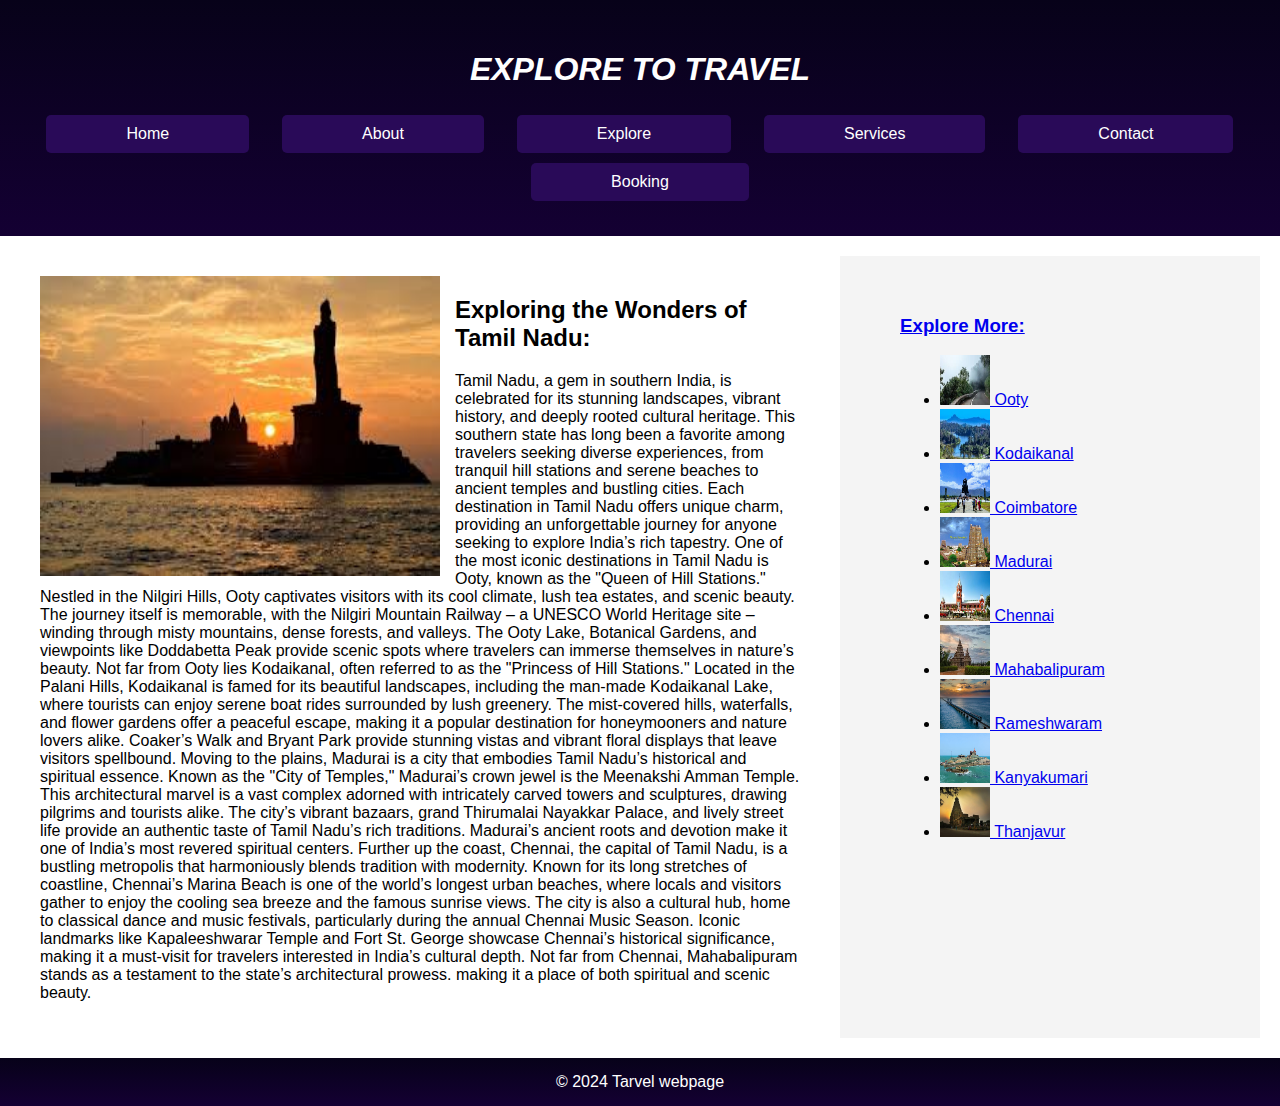
<file: index.html>
<!DOCTYPE html>
<html lang="en">
<head>
    <meta charset="UTF-8">
    <meta name="viewport" content="width=device-width, initial-scale=1.0">
    <title>My Webpage</title>
    <link rel="stylesheet" href="main.CSS">
</head>
<body>
    <header>
        <h1> <B><I>EXPLORE TO TRAVEL</I></B></h1>
        <nav>
            <input type="checkbox" id="menu-toggle" class="menu-toggle">
            <label for="menu-toggle" class="menu-icon">☰</label>
            <ul>
                <li><a href="#home">Home</a></li>
                <li><a href="about.html">About</a></li>
                <li><a href="explore.html">Explore</a></li>
                <li><a href="Services.html">Services</a></li>
                <li><a href="contact.html">Contact</a></li>
                <li><a href="#Booking">Booking</a></li>
                
            </ul>
        </nav>
        
    </header>

    <div class="container">
        <main>
            <a href="Audio\The Life of Ram(KoshalWorld.Com).mp3">
                <img src="image\entrance img.jpg" alt="Image" class="floated-image" width="400" height="300">
            </a>
            
            <h2>Exploring the Wonders of Tamil Nadu: </h2>
            <p>
                Tamil Nadu, a gem in southern India, is celebrated for its stunning landscapes, vibrant history, and deeply rooted cultural heritage. This southern state has long been a favorite among travelers seeking diverse experiences, from tranquil hill stations and serene beaches to ancient temples and bustling cities. Each destination in Tamil Nadu offers unique charm, providing an unforgettable journey for anyone seeking to explore India’s rich tapestry.
One of the most iconic destinations in Tamil Nadu is Ooty, known as the "Queen of Hill Stations." Nestled in the Nilgiri Hills, Ooty captivates visitors with its cool climate, lush tea estates, and scenic beauty. The journey itself is memorable, with the Nilgiri Mountain Railway – a UNESCO World Heritage site – winding through misty mountains, dense forests, and valleys. The Ooty Lake, Botanical Gardens, and viewpoints like Doddabetta Peak provide scenic spots where travelers can immerse themselves in nature’s beauty.
Not far from Ooty lies Kodaikanal, often referred to as the "Princess of Hill Stations." Located in the Palani Hills, Kodaikanal is famed for its beautiful landscapes, including the man-made Kodaikanal Lake, where tourists can enjoy serene boat rides surrounded by lush greenery. The mist-covered hills, waterfalls, and flower gardens offer a peaceful escape, making it a popular destination for honeymooners and nature lovers alike. Coaker’s Walk and Bryant Park provide stunning vistas and vibrant floral displays that leave visitors spellbound.
Moving to the plains, Madurai is a city that embodies Tamil Nadu’s historical and spiritual essence. Known as the "City of Temples," Madurai’s crown jewel is the Meenakshi Amman Temple. This architectural marvel is a vast complex adorned with intricately carved towers and sculptures, drawing pilgrims and tourists alike. The city’s vibrant bazaars, grand Thirumalai Nayakkar Palace, and lively street life provide an authentic taste of Tamil Nadu’s rich traditions. Madurai’s ancient roots and devotion make it one of India’s most revered spiritual centers.
Further up the coast, Chennai, the capital of Tamil Nadu, is a bustling metropolis that harmoniously blends tradition with modernity. Known for its long stretches of coastline, Chennai’s Marina Beach is one of the world’s longest urban beaches, where locals and visitors gather to enjoy the cooling sea breeze and the famous sunrise views. The city is also a cultural hub, home to classical dance and music festivals, particularly during the annual Chennai Music Season. Iconic landmarks like Kapaleeshwarar Temple and Fort St. George showcase Chennai’s historical significance, making it a must-visit for travelers interested in India’s cultural depth.
Not far from Chennai, Mahabalipuram stands as a testament to the state’s architectural prowess. making it a place of both spiritual and scenic beauty.
    
                </p>
            
        </main>
        
        <aside>
            <aside class="bg-light p-4">
                <a href="PDF\EXPLORE TO TRAVEL.pdf">
                    <h3>Explore More:</h3>
                </a>
                
                <ul class="list-unstyled">
                    <li class="mb-3">
                        <a href="https://youtu.be/2zbkKL556YY?si=R1HC0_2i5y9TmB7K" class="d-flex align-items-center">
                            <img src="image\ooty.jpg" alt="Ooty" class="sidebar-image me-2" style="width: 50px; height: 50px;">
                            Ooty
                        </a>
                    </li>
                    <li class="mb-3">
                        <a href="https://youtu.be/2zbkKL556YY?si=R1HC0_2i5y9TmB7K" class="d-flex align-items-center">
                            <img src="image\kodai.jpg" alt="Kodaikanal" class="sidebar-image me-2" style="width: 50px; height: 50px;">
                            Kodaikanal
                        </a>
                    </li>
                    <li class="mb-3">
                        <a href="https://youtu.be/2zbkKL556YY?si=R1HC0_2i5y9TmB7K" class="d-flex align-items-center">
                            <img src="image\cbe.jpg" alt="Coimbatore" class="sidebar-image me-2" style="width: 50px; height: 50px;">
                            Coimbatore
                        </a>
                    </li>
                    <li class="mb-3">
                        <a href="https://youtu.be/2zbkKL556YY?si=R1HC0_2i5y9TmB7K" class="d-flex align-items-center">
                            <img src="image\madurai.jpg" alt="Madurai" class="sidebar-image me-2" style="width: 50px; height: 50px;">
                            Madurai
                        </a>
                    </li>
                    <li class="mb-3">
                        <a href="https://youtu.be/2zbkKL556YY?si=R1HC0_2i5y9TmB7K" class="d-flex align-items-center">
                            <img src="image\chennai.jpg" alt="Chennai" class="sidebar-image me-2" style="width: 50px; height: 50px;">
                            Chennai
                        </a>
                    </li>
                    <li class="mb-3">
                        <a href="#https://youtu.be/2zbkKL556YY?si=R1HC0_2i5y9TmB7K" class="d-flex align-items-center">
                            <img src="image\mappulapuram.jpg" alt="Mahabalipuram" class="sidebar-image me-2" style="width: 50px; height: 50px;">
                            Mahabalipuram
                        </a>
                    </li>
                    <li class="mb-3">
                        <a href="https://youtu.be/2zbkKL556YY?si=R1HC0_2i5y9TmB7K" class="d-flex align-items-center">
                            <img src="image\ramaeshwaram.jpg" alt="Rameshwaram" class="sidebar-image me-2" style="width: 50px; height: 50px;">
                            Rameshwaram
                        </a>
                    </li>
                    <li class="mb-3">
                        <a href="https://youtu.be/2zbkKL556YY?si=R1HC0_2i5y9TmB7K" class="d-flex align-items-center">
                            <img src="image\kanyakumari.jpg" alt="Kanyakumari" class="sidebar-image me-2" style="width: 50px; height: 50px;">
                            Kanyakumari
                        </a>
                    </li>
                    <li class="mb-3">
                        <a href="https://youtu.be/2zbkKL556YY?si=R1HC0_2i5y9TmB7K" class="d-flex align-items-center">
                            <img src="image\thanjavur.jpg" alt="Thanjavur" class="sidebar-image me-2" style="width: 50px; height: 50px;">
                            Thanjavur
                        </a>
                    </li>
                </ul>
            </aside>
            
    </div>

    <footer>
        <p>&copy; 2024 Tarvel webpage</p>
    </footer>
</body>
</html>
</file>
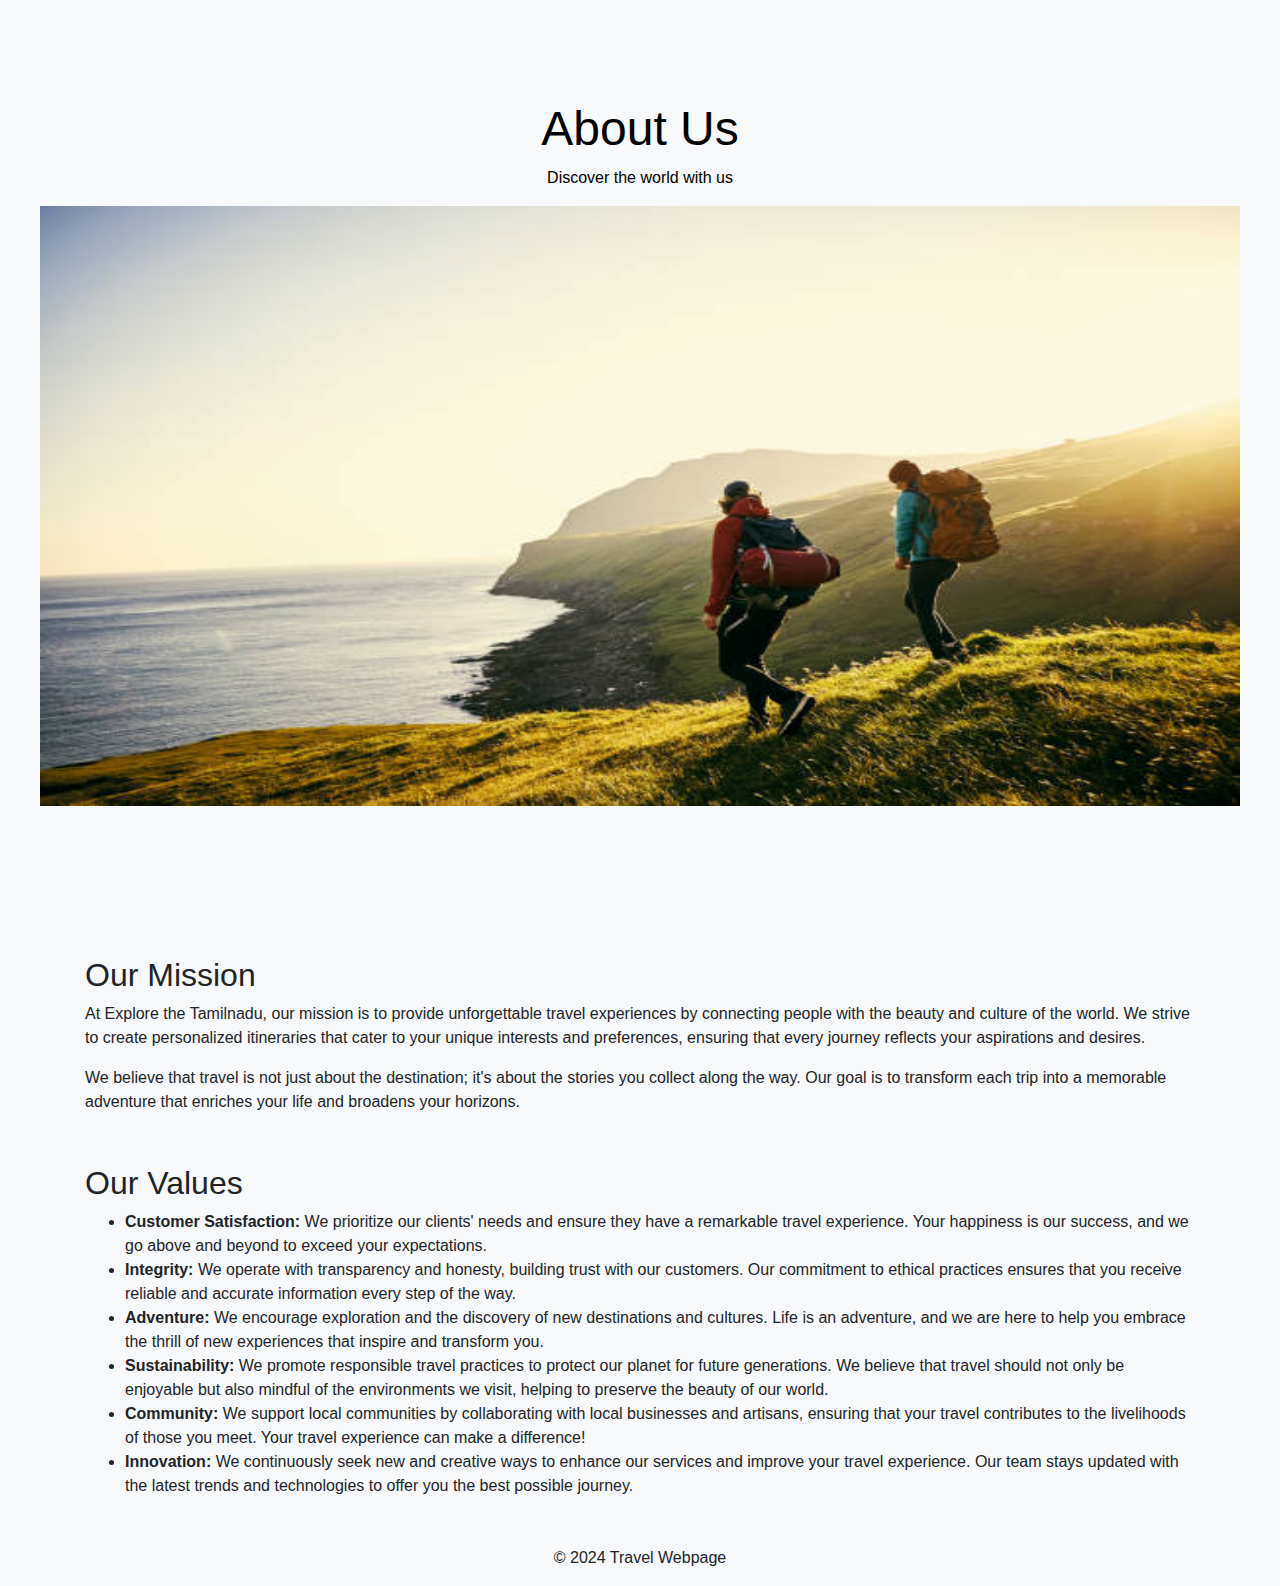
<file: about.html>
<!DOCTYPE html>
<html lang="en">
<head>
    <meta charset="UTF-8">
    <meta name="viewport" content="width=device-width, initial-scale=1.0">
    <title>About Us - Travel Webpage</title>
    <link rel="stylesheet" href="https://maxcdn.bootstrapcdn.com/bootstrap/4.5.2/css/bootstrap.min.css">
    <style>
        body {
            background-color: #f8f9fa;
        }
        header {
           background-image: url('D:\html css\Exam\backgroung.jpg'); /* Replace with your header image */ 
            background-size: cover;
            background-position: center;
            padding: 100px 0;
            color:black;
            text-align: center;
        }
        h1 {
            font-size: 3rem;
            padding: 0;
        }
        .mission, .values, .team {
            margin-top: 50px;
        }
        h2{
            padding: top 0%;;
        }
       
        
    </style>
</head>
<body>

    <header>
        <h1>About Us</h1>
        <p>Discover the world with us</p>
        <img src="image\backgroung.jpg" alt="img" height="600px" width="1200px">
    </header>

    <div class="container mt-5">
            <section class="mission">
                <h2>Our Mission</h2>
                <p>At Explore the Tamilnadu, our mission is to provide unforgettable travel experiences by connecting people with the beauty and culture of the world. We strive to create personalized itineraries that cater to your unique interests and preferences, ensuring that every journey reflects your aspirations and desires.</p>
                <p>We believe that travel is not just about the destination; it's about the stories you collect along the way. Our goal is to transform each trip into a memorable adventure that enriches your life and broadens your horizons.</p>
            </section>
            
            <section class="values">
                <h2>Our Values</h2>
                <ul>
                    <li><strong>Customer Satisfaction:</strong> We prioritize our clients' needs and ensure they have a remarkable travel experience. Your happiness is our success, and we go above and beyond to exceed your expectations.</li>
                    <li><strong>Integrity:</strong> We operate with transparency and honesty, building trust with our customers. Our commitment to ethical practices ensures that you receive reliable and accurate information every step of the way.</li>
                    <li><strong>Adventure:</strong> We encourage exploration and the discovery of new destinations and cultures. Life is an adventure, and we are here to help you embrace the thrill of new experiences that inspire and transform you.</li>
                    <li><strong>Sustainability:</strong> We promote responsible travel practices to protect our planet for future generations. We believe that travel should not only be enjoyable but also mindful of the environments we visit, helping to preserve the beauty of our world.</li>
                    <li><strong>Community:</strong> We support local communities by collaborating with local businesses and artisans, ensuring that your travel contributes to the livelihoods of those you meet. Your travel experience can make a difference!</li>
                    <li><strong>Innovation:</strong> We continuously seek new and creative ways to enhance our services and improve your travel experience. Our team stays updated with the latest trends and technologies to offer you the best possible journey.</li>
                </ul>
            </section>
            
        </section>


        <footer class="text-center mt-5">
            <p>&copy; 2024 Travel Webpage</p>
        </footer>
    <script src="https://ajax.googleapis.com/ajax/libs/jquery/3.5.1/jquery.min.js"></script>
    <script src="https://cdnjs.cloudflare.com/ajax/libs/popper.js/1.16.0/umd/popper.min.js"></script>
    <script src="https://maxcdn.bootstrapcdn.com/bootstrap/4.5.2/js/bootstrap.min.js"></script>
</body>
</html>
</file>
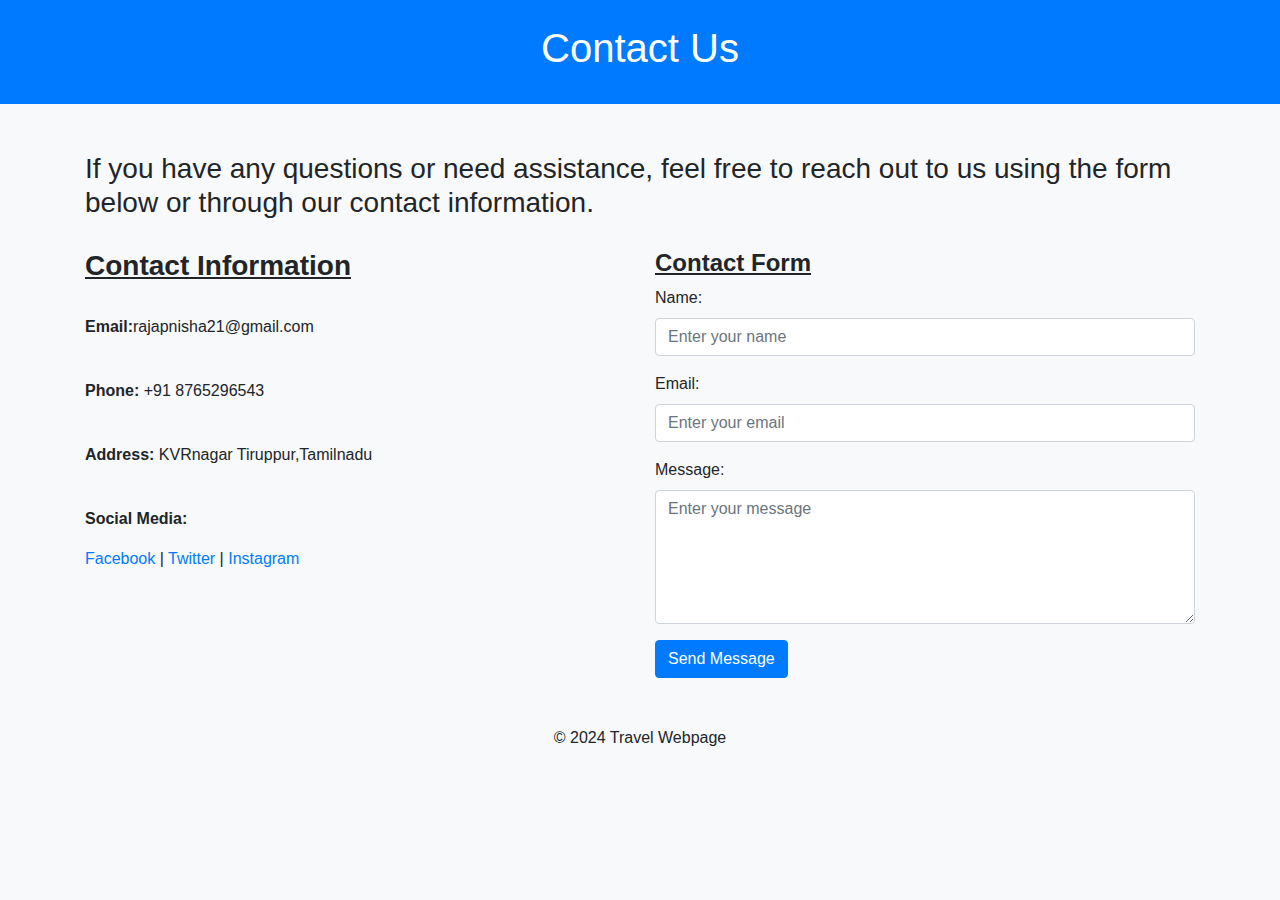
<file: contact.html>
<!DOCTYPE html>
<html lang="en">
<head>
    <meta charset="UTF-8">
    <meta name="viewport" content="width=device-width, initial-scale=1.0">
    <title>Contact Us</title>
    <link rel="stylesheet" href="https://maxcdn.bootstrapcdn.com/bootstrap/4.5.2/css/bootstrap.min.css">
    <style>
        body {
            background-color: #f8f9fa;
        }
        .contact-info {
            margin-top: 30px;
        }
      
    </style>
</head>
<body>
    <header class="bg-primary text-white text-center p-4">
        <h1>Contact Us</h1>
    </header>

    <div class="container mt-5">
        
        <h3>If you have any questions or need assistance, feel free to reach out to us using the form below or through our contact information.</h3>

        <div class="row contact-info">
            <div class="col-md-6">
                <h3><u><b>Contact Information</b></u></h3>
                <br>
                <p><strong>Email:</strong>rajapnisha21@gmail.com</p>
                <br>
                <p><strong>Phone:</strong> +91 8765296543</p>
                <br>
                <p><strong>Address:</strong> KVRnagar Tiruppur,Tamilnadu</p>
                <br>
                <p><strong>Social Media:</strong></p>
                <p>
                    <a href="#">Facebook</a> | 
                    <a href="#">Twitter</a> | 
                    <a href="#">Instagram</a>
                </p>
            </div>
            <div class="col-md-6">
                <h4><b><u>Contact Form</u></b></h4>
                <form>
                    <div class="form-group">
                        <label for="name">Name:</label>
                        <input type="text" class="form-control" id="name" placeholder="Enter your name" required>
                    </div>
                    <div class="form-group">
                        <label for="email">Email:</label>
                        <input type="email" class="form-control" id="email" placeholder="Enter your email" required>
                    </div>
                    <div class="form-group">
                        <label for="message">Message:</label>
                        <textarea class="form-control" id="message" rows="5" placeholder="Enter your message" required></textarea>
                    </div>
                    <button type="submit" class="btn btn-primary">Send Message</button>
                </form>
            </div>
        </div>
    </div>

    <footer class="text-center mt-5">
        <p>&copy; 2024 Travel Webpage</p>
    </footer>

    <script src="https://ajax.googleapis.com/ajax/libs/jquery/3.5.1/jquery.min.js"></script>
    <script src="https://cdnjs.cloudflare.com/ajax/libs/popper.js/1.16.0/umd/popper.min.js"></script>
    <script src="https://maxcdn.bootstrapcdn.com/bootstrap/4.5.2/js/bootstrap.min.js"></script>
</body>
</html>
</file>
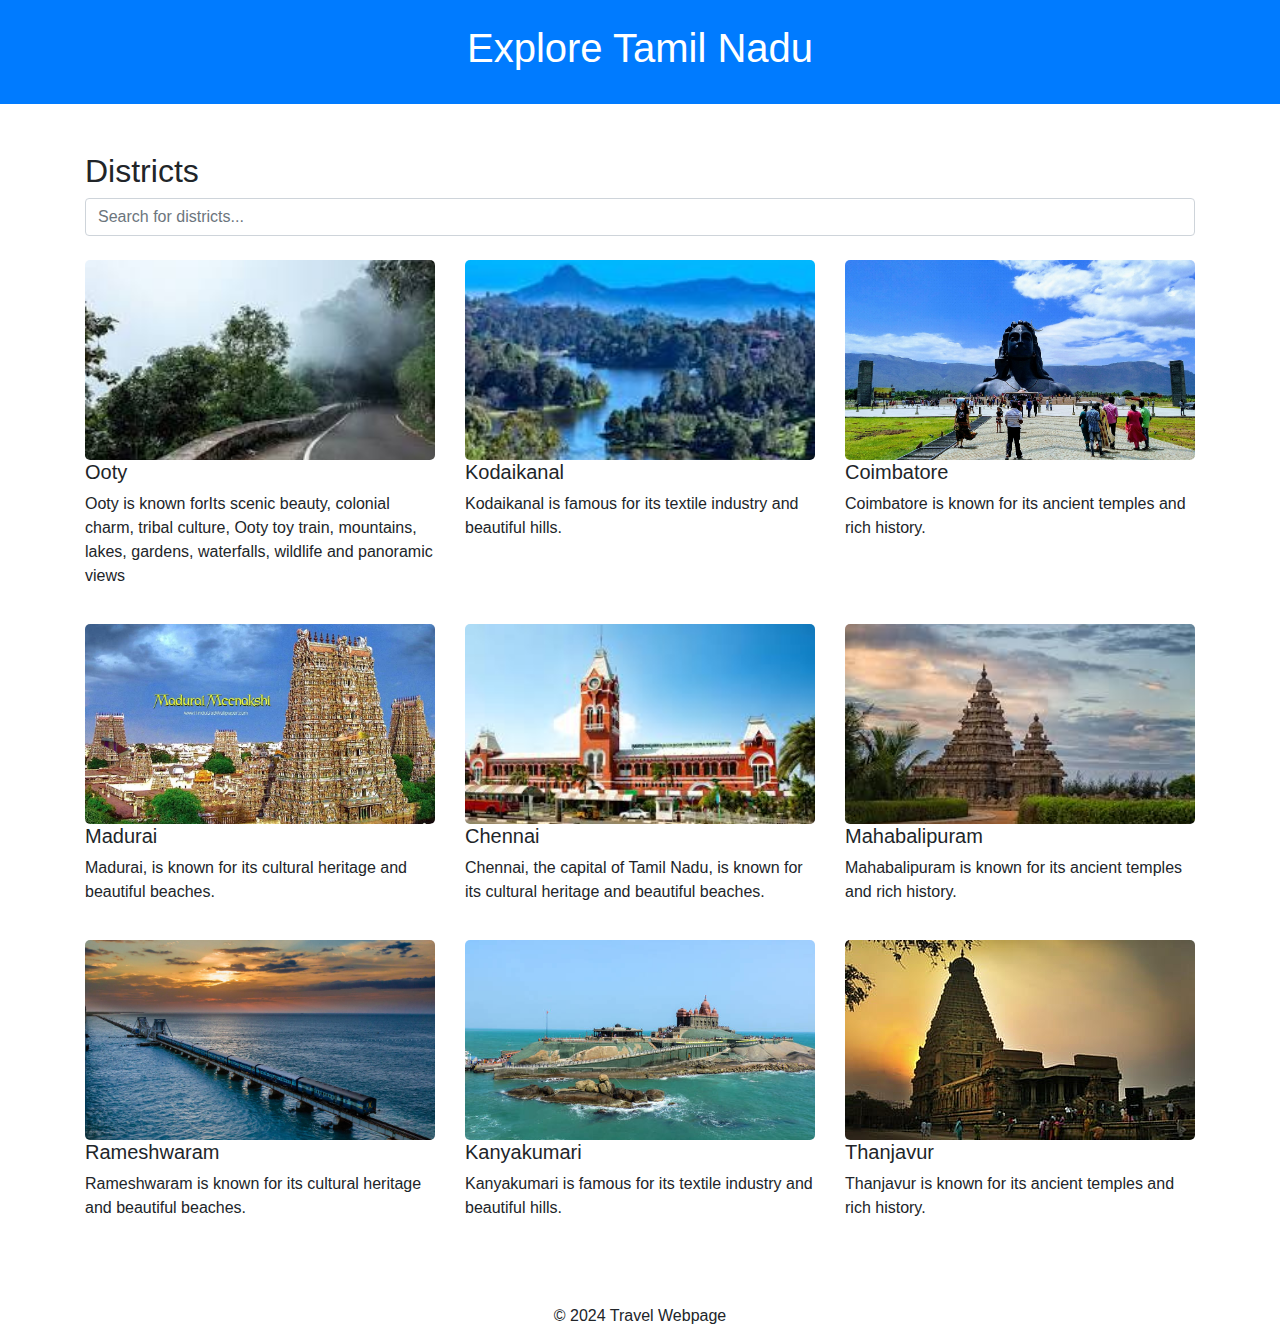
<file: explore.html>
<!DOCTYPE html>
<html lang="en">
<head>
    <meta charset="UTF-8">
    <meta name="viewport" content="width=device-width, initial-scale=1.0">
    <title>Explore Tamil Nadu</title>
    <link rel="stylesheet" href="https://maxcdn.bootstrapcdn.com/bootstrap/4.5.2/css/bootstrap.min.css">
    <style>
        .district-card {
            margin-bottom: 20px;
        }
        .district-img {
            width: 100%;
            height: 200px;
            object-fit: cover;
            border-radius: 5px;
        }
    </style>
</head>
<body>
    <header class="bg-primary text-white text-center p-4">
        <h1>Explore Tamil Nadu</h1>
    </header>

    <div class="container mt-5">
        <h2>Districts</h2>
        <input type="text" id="filterInput" class="form-control mb-4" placeholder="Search for districts...">

        <div class="row" id="districtsContainer">
            <!-- Example District Card -->
            <div class="col-md-4 district-card" data-name="Chennai">
                <img src="image\ooty.jpg" alt="Chennai" class="district-img">
                <h5>Ooty</h5>
                <p>Ooty is known forIts scenic beauty, colonial charm, tribal culture, Ooty toy train, mountains, lakes, gardens,
                     waterfalls, wildlife and panoramic views </p>
            </div>
            <div class="col-md-4 district-card" data-name="Coimbatore">
                <img src="image\kodai.jpg" alt="Coimbatore" class="district-img">
                <h5>Kodaikanal</h5>
                <p>Kodaikanal is famous for its textile industry and beautiful hills.</p>
            </div>
            <div class="col-md-4 district-card" data-name="Madurai">
                <img src="image\cbe.jpg" alt="Madurai" class="district-img">
                <h5>Coimbatore</h5>
                <p>Coimbatore is known for its ancient temples and rich history.</p>
            </div>
            <div class="col-md-4 district-card" data-name="Chennai">
                <img src="image\madurai.jpg" alt="Chennai" class="district-img">
                <h5> Madurai</h5>
                <p>Madurai, is known for its cultural heritage and beautiful beaches.</p>
            </div>
            <div class="col-md-4 district-card" data-name="Coimbatore">
                <img src="image\chennai.jpg" alt="Coimbatore" class="district-img">
                <h5>Chennai</h5>
                <p>Chennai, the capital of Tamil Nadu, is known for its cultural heritage and beautiful beaches.</p>
            </div>
            <div class="col-md-4 district-card" data-name="Madurai">
                <img src="image\mappulapuram.jpg" alt="Madurai" class="district-img">
                <h5>Mahabalipuram</h5>
                <p>Mahabalipuram is known for its ancient temples and rich history.</p>
            </div>
            <div class="col-md-4 district-card" data-name="Chennai">
                <img src="image\ramaeshwaram.jpg" alt="Chennai" class="district-img">
                <h5>Rameshwaram</h5>
                <p>Rameshwaram is known for its cultural heritage and beautiful beaches.</p>
            </div>
            <div class="col-md-4 district-card" data-name="Coimbatore">
                <img src="image\kanyakumari.jpg" alt="Coimbatore" class="district-img">
                <h5> Kanyakumari</h5>
                <p>Kanyakumari is famous for its textile industry and beautiful hills.</p>
            </div>
            <div class="col-md-4 district-card" data-name="Madurai">
                <img src="image\thanjavur.jpg" alt="Madurai" class="district-img">
                <h5> Thanjavur</h5>
                <p>Thanjavur is known for its ancient temples and rich history.</p>
            </div>
            <!-- Add more districts here -->
        </div>
    </div>

    <footer class="text-center mt-5">
        <p>&copy; 2024 Travel Webpage</p>
    </footer>

    <script src="https://ajax.googleapis.com/ajax/libs/jquery/3.5.1/jquery.min.js"></script>
    <script src="https://cdnjs.cloudflare.com/ajax/libs/popper.js/1.16.0/umd/popper.min.js"></script>
    <script src="https://maxcdn.bootstrapcdn.com/bootstrap/4.5.2/js/bootstrap.min.js"></script>
    <script>
        // Filter function
        $(document).ready(function() {
            $('#filterInput').on('keyup', function() {
                var value = $(this).val().toLowerCase();
                $('#districtsContainer .district-card').filter(function() {
                    $(this).toggle($(this).data('name').toLowerCase().indexOf(value) > -1)
                });
            });
        });
    </script>
</body>
</html>
</file>
<file: main.CSS>
body {
    font-family: 'Roboto', sans-serif;
    margin: 0;
    padding: 0;
}

header {
    background: linear-gradient( #070219, #140033);
    color:white;
    padding: 30px;
    text-align: center;
}

nav ul {
    list-style-type: none;
    padding: 0;
}

/* Basic Reset and Style */
nav {
   
    position: relative; /* Position for menu icon */
}

nav ul {
    list-style-type: none; /* Removes bullets */
    margin: 0;
    padding: 0;
    display: flex;
    flex-wrap: wrap;
    justify-content: space-around; /* Distributes items evenly */
}

nav ul li {
    background-color:#290a58; /* Box color */
    padding: 10px 80px; /* Padding inside each box */
    border-radius: 5px; /* Rounded corners */
    margin: 5px; /* Margin between boxes */
    transition: background-color 0.3s; /* Smooth transition for hover */
}

nav ul li a {
    color: white; /* Text color */
    text-decoration: none; /* No underline */
    display: block; /* Makes the full area clickable */
    text-align: center; /* Center the text */
}

/* Hover effect */
nav ul li:hover {
    background-color:  #545671;/* Change color on hover */
}

/* Responsive Design */

/* Hide the checkbox */
.menu-toggle {
    display: none; /* Hide checkbox */
}

/* Menu Icon */
.menu-icon {
    display: none; /* Hidden by default */
    font-size: 24px; /* Size of the menu icon */
    color: white; /* Color of the icon */
    padding: 10px; /* Padding around the icon */
    cursor: pointer; /* Pointer cursor */
}

/* On screens smaller than 768px */
@media (max-width: 768px) {
    nav ul {
        flex-direction: column; /* Stack items vertically */
        align-items: center; /* Center items */
        display: none; /* Hide menu by default */
    }

    /* Show menu icon */
    .menu-icon {
        display: block; /* Show on mobile screens */
    }

    /* Show menu when checkbox is checked */
    #menu-toggle:checked + .menu-icon + ul {
        display: flex; /* Show menu when checked */
    }

    /* Box styling for mobile */
    nav ul li {
        width: 100%; /* Full width on mobile */
        margin: 5px 0; /* Vertical margin */
    }
}


nav a {
    color: white;
    text-decoration: none;
}

.container {
    display: flex;
    margin: 20px;
}

main {
    flex: 2;
    padding: 20px;
}

aside {
    flex: 1;
    background-color: #f4f4f4;
    padding: 20px;
    margin-left: 20px;
}

.floated-image {
    float: left;
    margin-right: 15px;
}

footer {
    background: linear-gradient( #070219, #140033);
    color: white;
    text-align: center;
    padding: 15px 0;
    position: relative;
    bottom: 0;
    width: 100%;
}

footer p {
    margin: 0;
}
</file>
